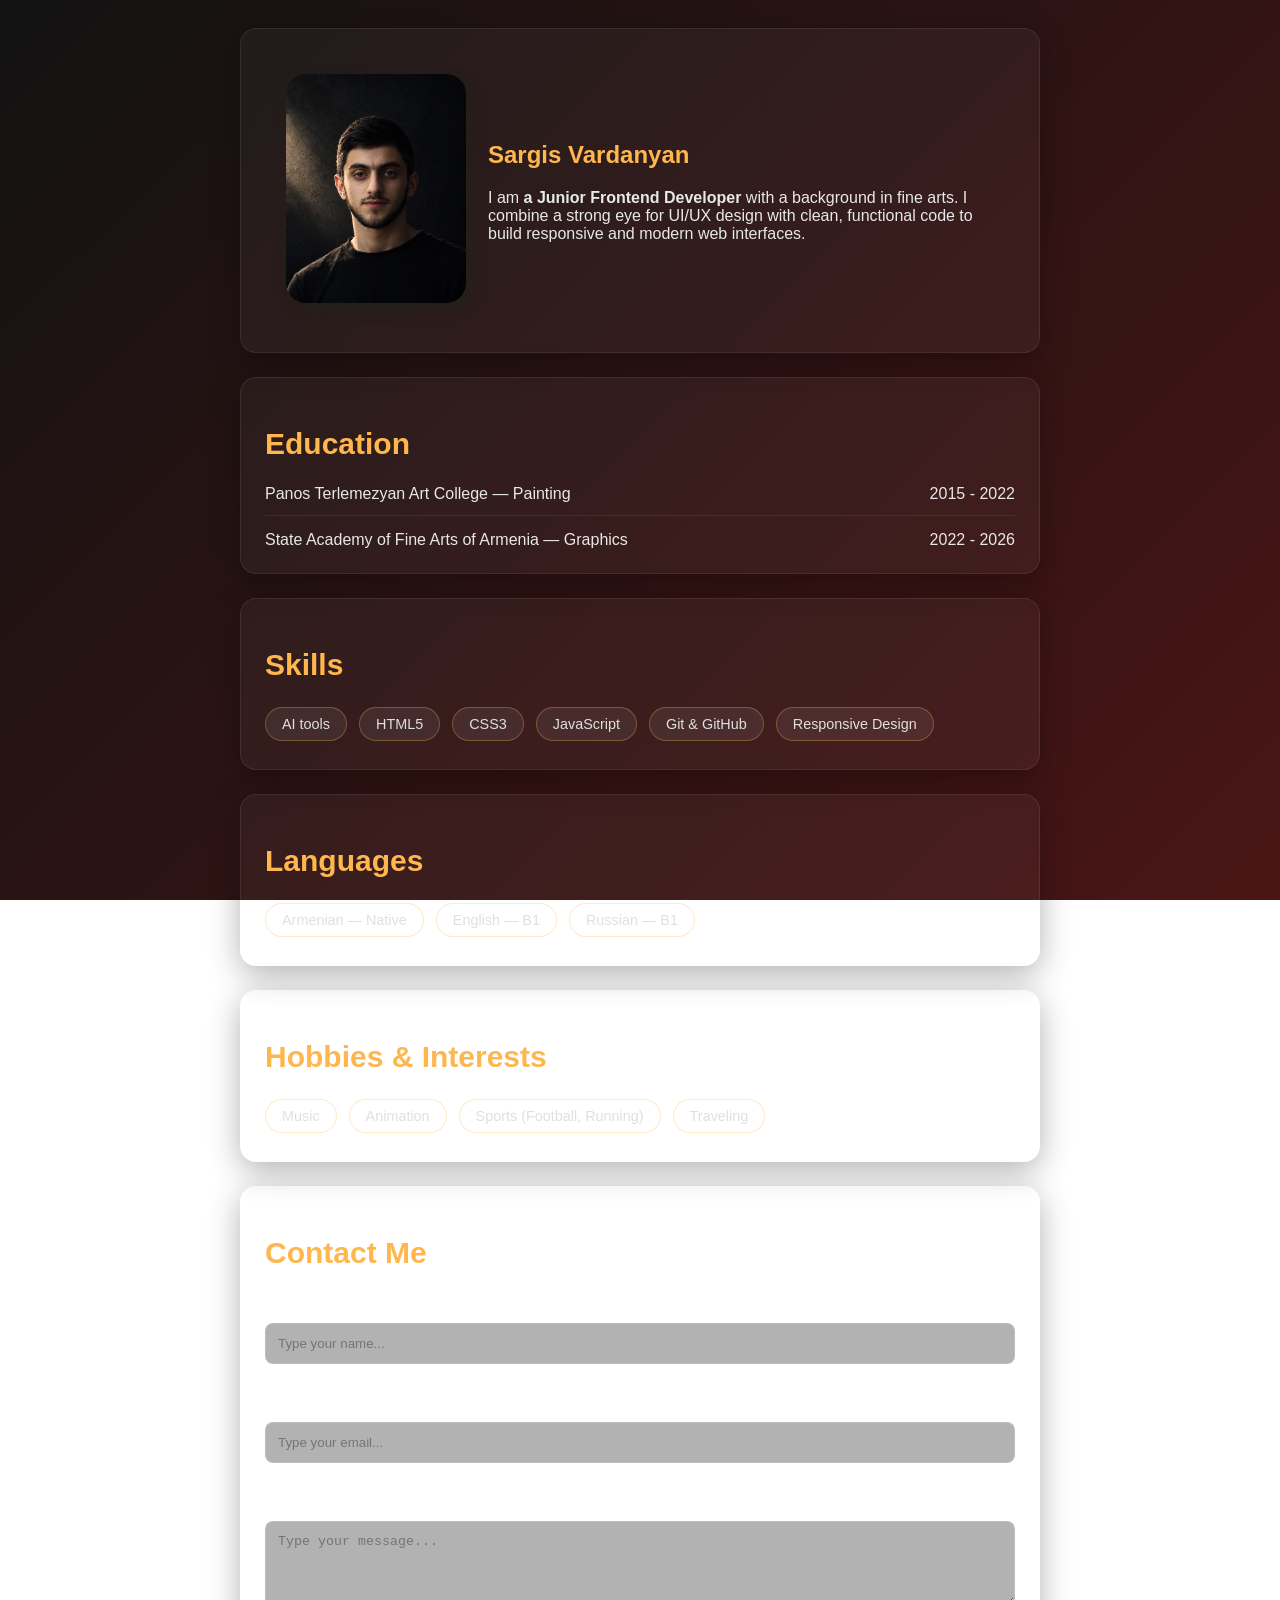
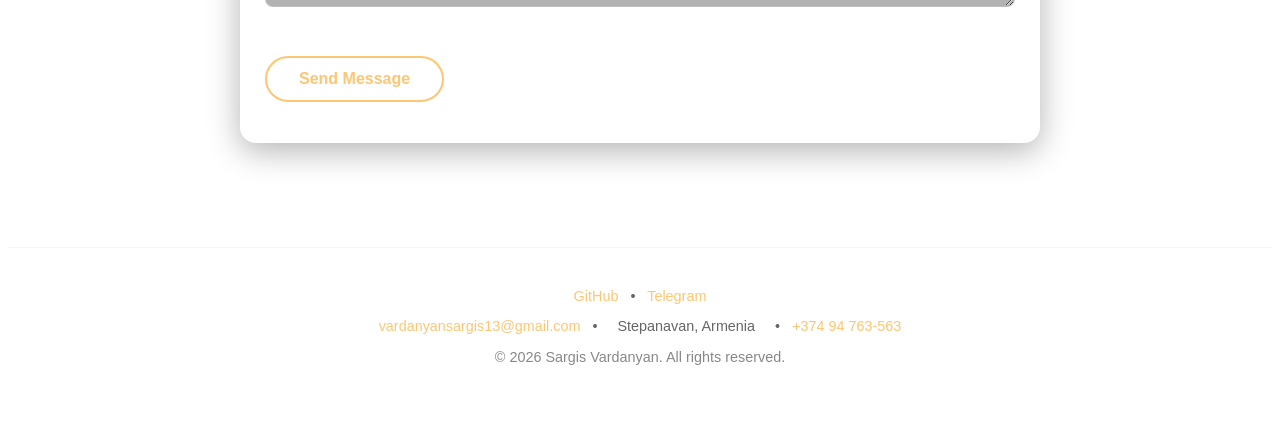
<file: index.html>
<!DOCTYPE html>
<html>
<head>
    <meta charset="UTF-8">
    <title>Sargis CV</title>
    <link href="styles.css" rel="stylesheet"/>
</head>
<body>
    <div class="container">
        <section class="card">
            <table cellspacing="20">
                <tr>
                    <td>
                        <img src="avatar.jpg" alt="here is my picture" class="avatar" />
                    </td>
                    <td>
                        <h1>Sargis Vardanyan</h1>
                        <p>I am <strong>a Junior Frontend Developer</strong> with a background in fine arts. I combine a strong eye for UI/UX design with clean, functional code to build responsive and modern web interfaces.</p>
                    </td>
                </tr>
            </table>
        </section>

        <section class="card">
            <h2>Education</h2>
            <div class="education-container">
                <div class="education-item">
                    <div class="edu-details">
                        <span class="edu-institution">Panos Terlemezyan Art College —</span>
                        <span class="edu-degree">Painting</span>
                    </div>
                    <span class="edu-year">2015 - 2022</span>
                </div>
                
                <div class="education-item">
                    <div class="edu-details">
                        <span class="edu-institution">State Academy of Fine Arts of Armenia —</span>
                        <span class="edu-degree">Graphics</span>
                    </div>
                    <span class="edu-year">2022 - 2026</span>
                </div>
            </div>
        </section>

        <section class="card">
            <h2>Skills</h2>
            <div class="skills-container">
                <span class="skill-tag">AI tools</span>
                <span class="skill-tag">HTML5</span>
                <span class="skill-tag">CSS3</span>
                <span class="skill-tag">JavaScript</span>
                <span class="skill-tag">Git & GitHub</span>
                <span class="skill-tag">Responsive Design</span>
            </div>
        </section>

        <section class="card">
            <h2>Languages</h2>
            <div class="languages-container">
                <span class="language-tag">Armenian — Native</span>
                <span class="language-tag">English — B1</span>
                <span class="language-tag">Russian — B1</span>
            </div>
        </section>

        <section class="card">
            <h2>Hobbies & Interests</h2>
            <div class="hobbies-container">
                <span class="hobby-tag">Music</span>
                <span class="hobby-tag">Animation</span>    
                <span class="hobby-tag">Sports (Football, Running)</span>
                <span class="hobby-tag">Traveling</span>  
            </div>
        </section>

        <section class="card">
            <form id="contact-form" action="https://formspree.io/f/xbgjwqjl" method="POST">
                <h2>Contact Me</h2>
                <div class="form-group">
                    <label for="name">Your Name</label>
                    <input type="text" id="name" name="name" placeholder="Type your name..." required>
                </div>

                <div class="form-group">
                    <label for="email">Your Email</label>
                    <input type="email" id="email" name="email" placeholder="Type your email..." required>
                </div>

                <div class="form-group">
                    <label for="message">Your Message</label>
                    <textarea id="message" name="message" rows="4" placeholder="Type your message..." required></textarea>
                </div>
                
                <button type="submit" class="btn-send">Send Message</button>
                <p id="form-status"></p>
            </form>
        </section>
    </div>

    <footer>    
        <div class="footer-contacts">
            <a href="https://github.com/sargis-builds" target="_blank">GitHub</a>
            <span>•</span>
            <a href="https://t.me/sargis787" target="_blank">Telegram</a>
            <p></p>
            <a href="mailto:vardanyansargis13@gmail.com">vardanyansargis13@gmail.com</a>
            <span>•</span>
            <span>Stepanavan, Armenia</span>
            <span>•</span>
            <a href="tel:+37494763563">+374 94 763-563</a>
        </div>
        
        <p>&copy; 2026 Sargis Vardanyan. All rights reserved.</p>
    </footer>

    <script>
    const form = document.getElementById('contact-form');
    const status = document.getElementById('form-status');

    form.addEventListener('submit', async function(event) {
        event.preventDefault();

        const name = document.getElementById('name').value.trim();
        const email = document.getElementById('email').value.trim();
        const message = document.getElementById('message').value.trim();

        if (!name || !email || !message) {
            status.style.color = '#ff8a65';
            status.textContent = 'Please fill in all required fields.';
            return;
        }

        const data = new FormData(form);
        const response = await fetch(form.action, {
            method: form.method,
            body: data,
            headers: { 'Accept': 'application/json' }
        });

        if (response.ok) {
            status.style.color = '#81c784';
            status.textContent = 'Thank you! Your message has been sent successfully.';
            form.reset();
        } else {
            status.style.color = '#ff8a65';
            status.textContent = 'Oops! There was a problem submitting your form.';
        }
    });
    </script>

    <script>
      const sendBtn = document.querySelector('.btn-send');
      if (sendBtn) {
        sendBtn.addEventListener('mouseenter', () => {
          sendBtn.classList.remove('exiting');
          sendBtn.classList.add('filling');
        });

        sendBtn.addEventListener('mouseleave', () => {
          sendBtn.classList.remove('filling');
          sendBtn.classList.add('exiting');
        });
      }
    </script>
</body>
</html>
</file>
<file: styles.css>
body {
    background: linear-gradient(135deg, #121212 0%, #4a1515 100%);
    background-attachment: fixed;
    color: #e8e8e8;
    font: normal 16px 'Roboto', sans-serif;  
}

h1 {
    color: #ffb74d;
}

h2 {
    font-size: 30px;
    font-family: 'Roboto', sans-serif;  
    color: #ffb74d;
}

a, a:visited {
    color: #fdc673;
}

a:hover {
    color: #c57157;
}

.avatar {
    width: 180px;
    border-radius: 20px;
    box-shadow: 4px 6px 14px rgb(35, 32, 25);
}

.info p {
    color: rgb(108, 34, 34);
    margin: 0;
}

.container {
    max-width: 800px;
    margin: 0 auto;
    padding: 20px;
}

.education-container {
    display: flex;
    flex-direction: column;
    gap: 15px;
    margin-top: 15px;
}

.education-item {
    display: flex;
    justify-content: space-between;
    align-items: center;
    padding-bottom: 12px;
    border-bottom: 1px solid rgba(255, 255, 255, 0.08);
}

.education-item:last-child {
    border-bottom: none;
    padding-bottom: 0;
}

.card {
    background: rgba(255, 255, 255, 0.04);
    border: 1px solid rgba(255, 255, 255, 0.08);
    border-radius: 16px;
    padding: 24px;
    margin-bottom: 24px;
    box-shadow: 0 8px 32px 0 rgba(0, 0, 0, 0.3);
}

.skills-container,
.languages-container,
.hobbies-container {
    display: flex;
    flex-wrap: wrap;
    gap: 12px;
    margin-top: 15px;
}

.skill-tag,
.language-tag,
.hobby-tag {
    display: inline-block;
    background: rgba(255, 255, 255, 0.07);
    border: 1px solid rgba(255, 183, 77, 0.3);
    color: #e0e0e0;
    padding: 8px 16px;
    border-radius: 20px;
    font-size: 0.9em;
    font-weight: 500;
    transition: all 0.3s ease;
    margin-bottom: 4px;
}

.skill-tag:hover,
.language-tag:hover,
.hobby-tag:hover {
    background: rgba(255, 183, 77, 0.15);
    border-color: #ffb74d;
    color: #fff;
    transform: translateY(-2px);
}

.hobby-tag a {
    color: #ffb74d;
    text-decoration: none;
    font-weight: 600;
}

.hobby-tag a:hover {
    text-decoration: underline;
}

/* Կոնտակտային ֆորմայի ոճեր */
input[type="text"],
input[type="email"],
textarea {
    background: rgba(0, 0, 0, 0.3);
    border: 1px solid rgba(255, 255, 255, 0.15);
    border-radius: 8px;
    padding: 12px;
    color: #fff;
    width: 100%;
    box-sizing: border-box;
    outline: none;
    transition: border-color 0.3s ease;
}

textarea {
    resize: vertical; 
}

input[type="text"]:hover,
input[type="email"]:hover,
textarea:hover,
input[type="text"]:focus,
input[type="email"]:focus,
textarea:focus {
    border-color: #ffb74d;
}

.form-group {
    margin-bottom: 30px; 
}

.form-group label {
    display: block;
    margin-bottom: 10px;
    color: #fff;
    font-weight: 500;
}

/* Կոճակի անիմացիոն ոճեր */
.btn-send {
    display: inline-block;
    position: relative;
    overflow: hidden;
    width: fit-content;
    padding: 12px 32px;
    background: transparent;
    border: 2px solid #fdc673;
    color: #fdc673;
    border-radius: 30px;
    font-size: 1em;
    font-weight: 600;
    cursor: pointer;
    z-index: 1;
    margin-top: 15px;
    outline: none;
    transition: color 0.4s ease;
}

.btn-send::before {
    content: '';
    position: absolute;
    top: 0;
    left: 0;
    width: 100%;
    height: 100%;
    background-color: #fdc673;
    z-index: -1;
    transform: translateX(-100%);
}

.btn-send.filling::before {
    animation: fillRight 0.4s forwards;
}

.btn-send.exiting::before {
    animation: exitRight 0.4s forwards;
}

@keyframes fillRight {
    0% { transform: translateX(-100%); }
    100% { transform: translateX(0); }
}

@keyframes exitRight {
    0% { transform: translateX(0); }
    100% { transform: translateX(100%); }
}

.btn-send:hover {
    color: #1a1a1a;
}

/* Ֆութերի ոճեր */
footer {
    text-align: center;
    padding: 40px 20px;
    color: #888;
    font-size: 0.9em;
    border-top: 1px solid rgba(253, 198, 115, 0.2);
    margin-top: 60px;
}

.social-links {
    margin-bottom: 15px;
}

.social-links a {
    color: #fdc673;
    text-decoration: none;
    margin: 0 15px;
    font-weight: 500;
    transition: color 0.3s ease;
}

.social-links a:hover {
    text-decoration: underline;
    color: #ffb74d;
}

.footer-contacts {
    margin-bottom: 15px;
}

.footer-contacts a {
    color: #fdc673;
    text-decoration: none;
}

.footer-contacts a:hover {
    text-decoration: underline;
}

.footer-contacts span {
    margin: 0 8px;
    color: #666;
}
</file>
